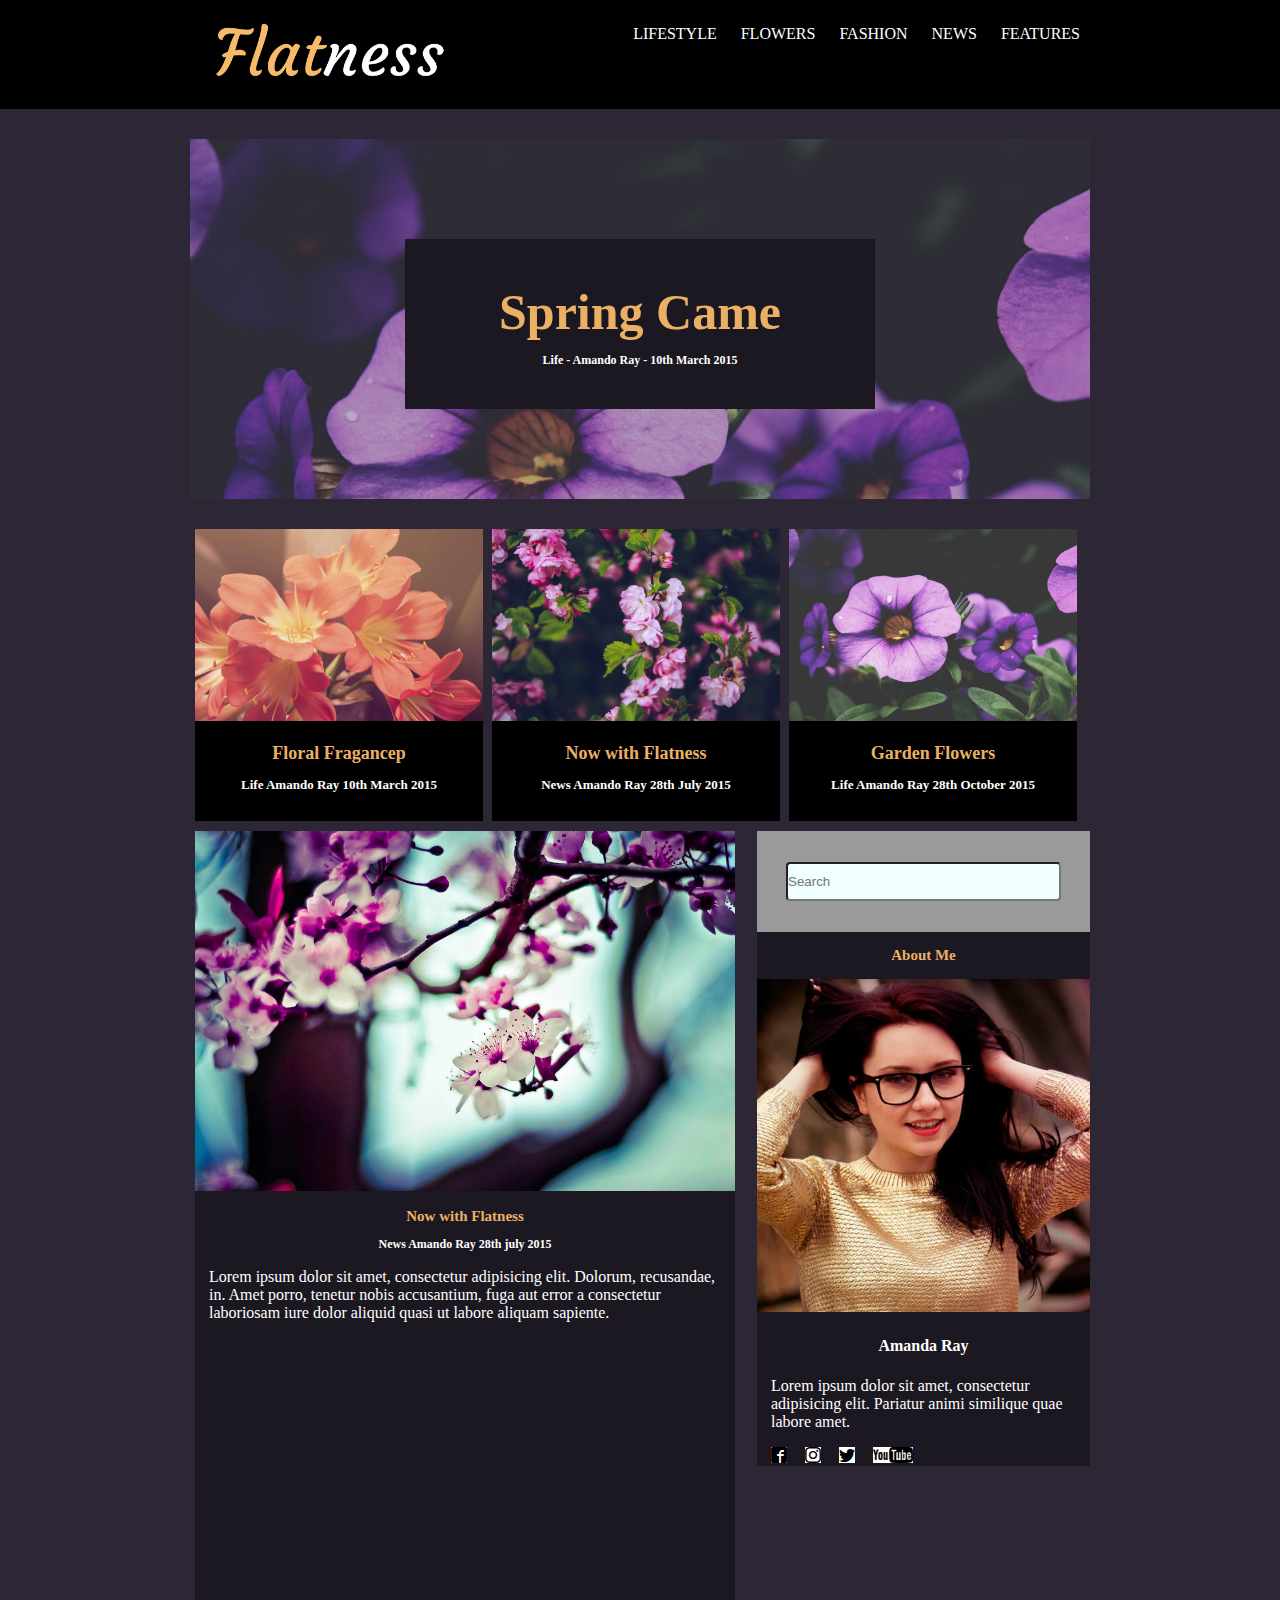
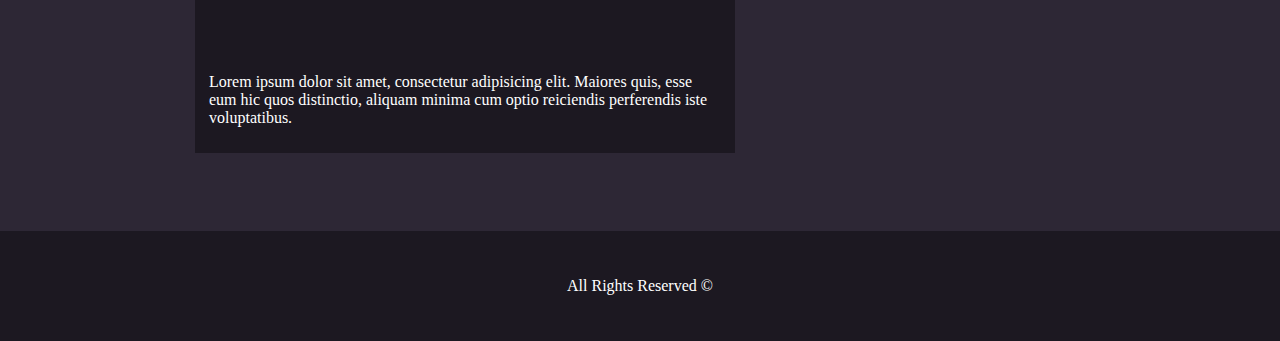
<file: index.html>
<!DOCTYPE html>
<html lang="en">
<head>
	<meta charset="UTF-8">
	<title>Flatness: Responsive Blog</title>
	<link href='https://fonts.googleapis.com/css?family=Open+Sans:400,700,400italic' rel='stylesheet' type='text/css'>
	<link href='https://fonts.googleapis.com/css?family=Courgette' rel='stylesheet' type='text/css'>
	<link rel="stylesheet" href="css/font-awesome.css">
	<link rel="stylesheet" href="css/main.css">
	<meta name="viewport" content="width=device-width, user-scalable=no, initial-scale=1.0, maximum-scale=1.0, minimum-scale=1.0">
	<link rel="stylesheet" href="css/style.css">
</head>
<body>
<header>
    <div class="container">
    <img src="image/header-logo.png">
       <span class="icon-list2"></span>
        <ul class="list-menu">
        <li> <a herf="#">LIFESTYLE</a></li>
        <li><a herf="#">FLOWERS</a></li>
        <li><a herf="#">FASHION</a></li>
        <li><a herf="#">NEWS</a></li>
        <li><a herf="#">FEATURES</a></li>
    </ul>    
        
        
    </div>
    
    
</header>
	<!-- contenido section -->
	
	
  <section class="hero">
  <div class="container">
        
        <div class="cuadrado">
        <h1>Spring Came <p> Life - Amando Ray - 10th March 2015 </p></h1>
        </div>
    </div>
   </section>
   
   <section class="contenido">
      <div class="container">
              <div class="col-3"> <img  class="img-responsive"src="image/image7.jpg">
              <h3>Floral Fragancep <p>Life Amando Ray 10th March 2015</p></h3>
              </div>
              <div class="col-3"><img class="img-responsive"src="image/image3.jpg">
              <h3>Now with Flatness<p>News Amando Ray 28th July 2015</p></h3>
              </div>
              <div class="col-3"><img class="img-responsive" src="image/image2.jpg">
              <h3>Garden Flowers<p>Life Amando Ray 28th October 2015</p></h3>
              </div>

       </div>
   </section>
   <section class="relleno">
       <div class="container">
           <div class="col-1">
               <img  class="img-responsive"src="image/image4.jpg">
               <h2>Now with Flatness</h2>
               <h3>News Amando Ray 28th july 2015</h3>
               <p>Lorem ipsum dolor sit amet, consectetur adipisicing elit. Dolorum, recusandae, in. Amet porro, tenetur nobis accusantium, fuga aut error a consectetur laboriosam iure dolor aliquid quasi ut labore aliquam sapiente.</p>
               <iframe class="video" width="100%" height="315" src="https://www.youtube.com/embed/11hd_fEA9T0" frameborder="0" allowfullscreen></iframe>
               <p>Lorem ipsum dolor sit amet, consectetur adipisicing elit. Maiores quis, esse eum hic quos distinctio, aliquam minima cum optio reiciendis perferendis iste voluptatibus.</p>
           </div>
           <div class="col-2">
            <div class="block-form">
                <from action="#">
                <p>
                  <input  class="input"type="text" placeholder="Search"name="Search">  
                </p>
                </from>
             </div> 
             <div class="info">    
                <h3>About Me</h3>
                 <img  class="img-responsive"src="image/kew_gardens_3_500x500.jpg">
                 <h4>Amanda Ray </h4>
                 <p>Lorem ipsum dolor sit amet, consectetur adipisicing elit. Pariatur animi similique quae labore amet.</p>
                 <i class="icon-facebook2"></i>
                 <i class="icon-instagram"></i>
                 <i class="icon-twitter"></i>
                 <i class="icon-youtube2"></i>
             </div>
            </div>
       </div>
       
     </section>
     <footer>
         <p>All Rights Reserved ©</p> 
     </footer>
</body>
</html>
</file>
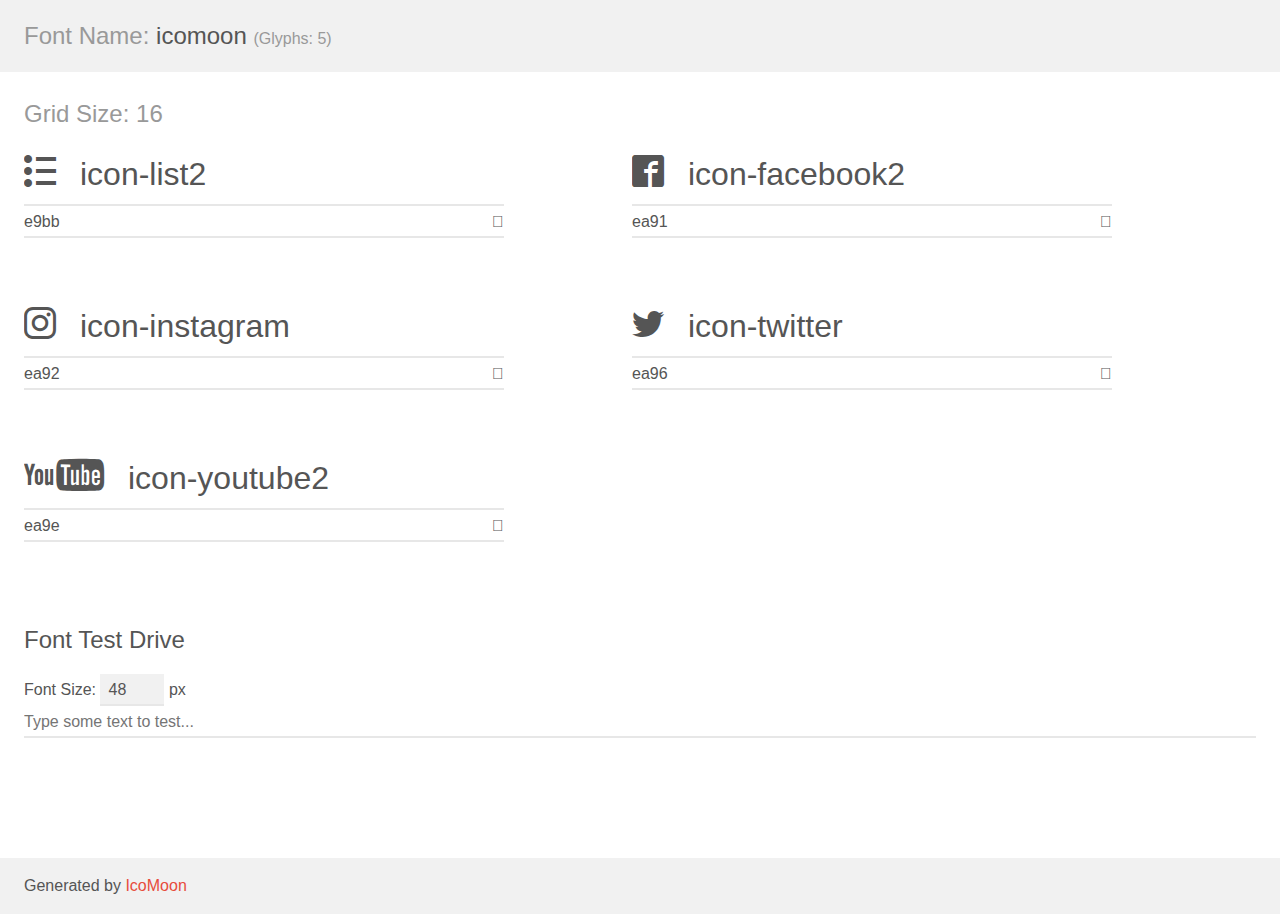
<file: css/demo.html>
<!doctype html>
<html>
<head>
    <meta charset="utf-8">
    <title>IcoMoon Demo</title>
    <meta name="description" content="An Icon Font Generated By IcoMoon.io">
    <meta name="viewport" content="width=device-width, initial-scale=1">
    <link rel="stylesheet" href="demo-files/demo.css">
    <link rel="stylesheet" href="style.css"></head>
<body>
    <div class="bgc1 clearfix">
        <h1 class="mhmm mvm"><span class="fgc1">Font Name:</span> icomoon <small class="fgc1">(Glyphs:&nbsp;5)</small></h1>
    </div>
    <div class="clearfix mhl ptl">
        <h1 class="mvm mtn fgc1">Grid Size: 16</h1>
        <div class="glyph fs1">
            <div class="clearfix bshadow0 pbs">
                <span class="icon-list2">
                
                </span>
                <span class="mls"> icon-list2</span>
            </div>
            <fieldset class="fs0 size1of1 clearfix hidden-false">
                <input type="text" readonly value="e9bb" class="unit size1of2" />
                <input type="text" maxlength="1" readonly value="&#xe9bb;" class="unitRight size1of2 talign-right" />
            </fieldset>
            <div class="fs0 bshadow0 clearfix hidden-true">
                <span class="unit pvs fgc1">liga: </span>
                <input type="text" readonly value="list2, todo2" class="liga unitRight" />
            </div>
        </div>
        <div class="glyph fs1">
            <div class="clearfix bshadow0 pbs">
                <span class="icon-facebook2">
                
                </span>
                <span class="mls"> icon-facebook2</span>
            </div>
            <fieldset class="fs0 size1of1 clearfix hidden-false">
                <input type="text" readonly value="ea91" class="unit size1of2" />
                <input type="text" maxlength="1" readonly value="&#xea91;" class="unitRight size1of2 talign-right" />
            </fieldset>
            <div class="fs0 bshadow0 clearfix hidden-true">
                <span class="unit pvs fgc1">liga: </span>
                <input type="text" readonly value="facebook2, brand11" class="liga unitRight" />
            </div>
        </div>
        <div class="glyph fs1">
            <div class="clearfix bshadow0 pbs">
                <span class="icon-instagram">
                
                </span>
                <span class="mls"> icon-instagram</span>
            </div>
            <fieldset class="fs0 size1of1 clearfix hidden-false">
                <input type="text" readonly value="ea92" class="unit size1of2" />
                <input type="text" maxlength="1" readonly value="&#xea92;" class="unitRight size1of2 talign-right" />
            </fieldset>
            <div class="fs0 bshadow0 clearfix hidden-true">
                <span class="unit pvs fgc1">liga: </span>
                <input type="text" readonly value="instagram, brand12" class="liga unitRight" />
            </div>
        </div>
        <div class="glyph fs1">
            <div class="clearfix bshadow0 pbs">
                <span class="icon-twitter">
                
                </span>
                <span class="mls"> icon-twitter</span>
            </div>
            <fieldset class="fs0 size1of1 clearfix hidden-false">
                <input type="text" readonly value="ea96" class="unit size1of2" />
                <input type="text" maxlength="1" readonly value="&#xea96;" class="unitRight size1of2 talign-right" />
            </fieldset>
            <div class="fs0 bshadow0 clearfix hidden-true">
                <span class="unit pvs fgc1">liga: </span>
                <input type="text" readonly value="twitter, brand16" class="liga unitRight" />
            </div>
        </div>
        <div class="glyph fs1">
            <div class="clearfix bshadow0 pbs">
                <span class="icon-youtube2">
                
                </span>
                <span class="mls"> icon-youtube2</span>
            </div>
            <fieldset class="fs0 size1of1 clearfix hidden-false">
                <input type="text" readonly value="ea9e" class="unit size1of2" />
                <input type="text" maxlength="1" readonly value="&#xea9e;" class="unitRight size1of2 talign-right" />
            </fieldset>
            <div class="fs0 bshadow0 clearfix hidden-true">
                <span class="unit pvs fgc1">liga: </span>
                <input type="text" readonly value="youtube2, brand22" class="liga unitRight" />
            </div>
        </div>
    </div>

    <!--[if gt IE 8]><!-->
    <div class="mhl clearfix mbl">
        <h1>Font Test Drive</h1>
        <label>
            Font Size: <input id="fontSize" type="number" class="textbox0 mbm"
            min="8" value="48" />
            px
        </label>
        <input id="testText" type="text" class="phl size1of1 mvl"
        placeholder="Type some text to test..." value=""/>
        <div id="testDrive" class="icon-">&nbsp;
        </div>
    </div>
    <!--<![endif]-->
    <div class="bgc1 clearfix">
        <p class="mhl">Generated by <a href="https://icomoon.io/app">IcoMoon</a></p>
    </div>

    <script src="demo-files/demo.js"></script>
</body>
</html>
</file>
<file: css/main.css>
/* Inserta tu codigo aqui */

/* Responsive */
*{
   
}
.container{
    width: 900px;
    margin: 0 auto;
   
}
body{
    padding: 0;
    margin: 0;
    font-family:cursive;
    background-color: #2d2735;
}
.icon-list2{
    display: none;
}

header{
    padding: 10px 0px;
    background-color: black;
}
header img{
    width: 280px;
}
.list-menu{
    float: right;
    list-style: none;
    margin: 0;
    padding: 0;
    color: white;
}
    
.list-menu li{
    display: inline-block;
    
}
.list-menu li a{
    display: block;
    padding: 15px 10px;
}

.hero 
{
    padding: 30px 0px;

}
.hero .container{
    background:url(../image/header-image.jpg)no-repeat;
    background-size: cover;
    height: 360px;
}
.hero .container .cuadrado{
    width: 470px;
    height: 160px;
    text-align: center;
    margin: 0 auto;
    padding-top: 10px;
    position: relative;
    top: 100px;
    background-color: #1c1821;
    color: white;
}
.hero .container .cuadrado h1{
    font-size: 50px;
    color: #eab065;
}

.hero .container .cuadrado p{
    color: white;
    font-size: 12px;
}

.col-3{
    display: inline-block;
    box-sizing: border-box;
    margin-left: 5px;
    width: 32%;
    background-color: black;
    padding-bottom: 10px;
    margin-bottom: 10px;
 
}
.contenido .img-responsive{
    width: 100%;
}
.contenido h3{
    color:#eab065;
    text-align: center;
    font-size: 18px;
}
.contenido p{
    color: white;
    font-size: 13px;
}

.relleno .img-responsive{
    width: 100%;
}
.col-1{
    float: left;
    box-sizing: border-box;
    margin-left: 5px;
    width: 60%;
    background-color: #1c1821;
    padding-bottom: 10px;
    margin-bottom: 10px;
 
}
.relleno h2{
    color:#eab065;
    text-align: center;
    font-size: 15px;
    
}
.relleno h3{
    color: white;
    text-align: center;
    font-size: 12px;
}
.relleno{
    height: 1000px;
}
.relleno p{
    color: white;
    margin-left: 14px;
    margin-right: 14px;
}
.col-2{
    float: right;
    box-sizing: border-box;
    margin-left: 5px;
    width: 37%;
    background-color: #1c1821;
    padding-top: 0px;
    
 
}
.relleno .info h3{
    color:#eab065;
    font-size: 15px;
    
}
.relleno .info h4{
    color: white;
    text-align: center;
}
.relleno i{
    background-color: white;
    margin-left: 14px;
    
}
.block-form{
 
    background: #9a9a9a;
    padding: 15px;
    
}
.block-form input{

    border-radius: 4px
    
}
.block-form input{
    width: 100%;
    box-sizing: border-box;
    padding: 10px 0px 10px 0px;
    background-color: azure;
}
footer {
    text-align: center;
    color: white;
    background-color: #1c1821;
    padding: 30px;
}


@media screen and (max-width:920px){
    .container{
        width: 600px;
    }
   .icon-list2{
        display: inline-block;
        float: right;
        color: white;
        font-size: 20px;
    }
    .col-1, .col-2, .col-3{
        width: 100%;
    }
    .list-menu{
        display: none;
    }
    .col-2{
        display: none;

    }
    
    
}


@media screen and ( max-width:600px){
     
    .container{
        width: 100
    }
    .list-menu{
        display: none;
    }
    .col-2{
        display: none;
    }
    .col-1, .col-2, .col-3{
        width: 100%;
    }
    .block-form{
        margin: 0;
    }
    
    
}
</file>
<file: css/style.css>
@font-face {
  font-family: 'icomoon';
  src:  url('fonts/icomoon.eot?76nplw');
  src:  url('fonts/icomoon.eot?76nplw#iefix') format('embedded-opentype'),
    url('fonts/icomoon.ttf?76nplw') format('truetype'),
    url('fonts/icomoon.woff?76nplw') format('woff'),
    url('fonts/icomoon.svg?76nplw#icomoon') format('svg');
  font-weight: normal;
  font-style: normal;
}

[class^="icon-"], [class*=" icon-"] {
  /* use !important to prevent issues with browser extensions that change fonts */
  font-family: 'icomoon' !important;
  speak: none;
  font-style: normal;
  font-weight: normal;
  font-variant: normal;
  text-transform: none;
  line-height: 1;

  /* Better Font Rendering =========== */
  -webkit-font-smoothing: antialiased;
  -moz-osx-font-smoothing: grayscale;
}

.icon-list2:before {
  content: "\e9bb";
}
.icon-facebook2:before {
  content: "\ea91";
}
.icon-instagram:before {
  content: "\ea92";
}
.icon-twitter:before {
  content: "\ea96";
}
.icon-youtube2:before {
  content: "\ea9e";
}
</file>
<file: css/demo-files/demo.css>
body {
  padding: 0;
  margin: 0;
  font-family: sans-serif;
  font-size: 1em;
  line-height: 1.5;
  color: #555;
  background: #fff;
}
h1 {
  font-size: 1.5em;
  font-weight: normal;
}
small {
  font-size: .66666667em;
}
a {
  color: #e74c3c;
  text-decoration: none;
}
a:hover, a:focus {
  box-shadow: 0 1px #e74c3c;
}
.bshadow0, input {
  box-shadow: inset 0 -2px #e7e7e7;
}
input:hover {
  box-shadow: inset 0 -2px #ccc;
}
input, fieldset {
  font-family: sans-serif;
  font-size: 1em;
  margin: 0;
  padding: 0;
  border: 0;
}
input {
  color: inherit;
  line-height: 1.5;
  height: 1.5em;
  padding: .25em 0;
}
input:focus {
  outline: none;
  box-shadow: inset 0 -2px #449fdb;
}
.glyph {
  font-size: 16px;
  width: 15em;
  padding-bottom: 1em;
  margin-right: 4em;
  margin-bottom: 1em;
  float: left;
  overflow: hidden;
}
.liga {
  width: 80%;
  width: calc(100% - 2.5em);
}
.talign-right {
  text-align: right;
}
.talign-center {
  text-align: center;
}
.bgc1 {
  background: #f1f1f1;
}
.fgc1 {
  color: #999;
}
.fgc0 {
  color: #000;
}
p {
  margin-top: 1em;
  margin-bottom: 1em;
}
.mvm {
  margin-top: .75em;
  margin-bottom: .75em;
}
.mtn {
  margin-top: 0;
}
.mtl, .mal {
  margin-top: 1.5em;
}
.mbl, .mal {
  margin-bottom: 1.5em;
}
.mal, .mhl {
  margin-left: 1.5em;
  margin-right: 1.5em;
}
.mhmm {
  margin-left: 1em;
  margin-right: 1em;
}
.mls {
  margin-left: .25em;
}
.ptl {
  padding-top: 1.5em;
}
.pbs, .pvs {
  padding-bottom: .25em;
}
.pvs, .pts {
  padding-top: .25em;
}
.unit {
  float: left;
}
.unitRight {
  float: right;
}
.size1of2 {
  width: 50%;
}
.size1of1 {
  width: 100%;
}
.clearfix:before, .clearfix:after {
  content: " ";
  display: table;
}
.clearfix:after {
  clear: both;
}
.hidden-true {
  display: none;
}
.textbox0 {
  width: 3em;
  background: #f1f1f1;
  padding: .25em .5em;
  line-height: 1.5;
  height: 1.5em;
}
#testDrive {
  display: block;
  padding-top: 24px;
  line-height: 1.5;
}
.fs0 {
  font-size: 16px;
}
.fs1 {
  font-size: 32px;
}
</file>
